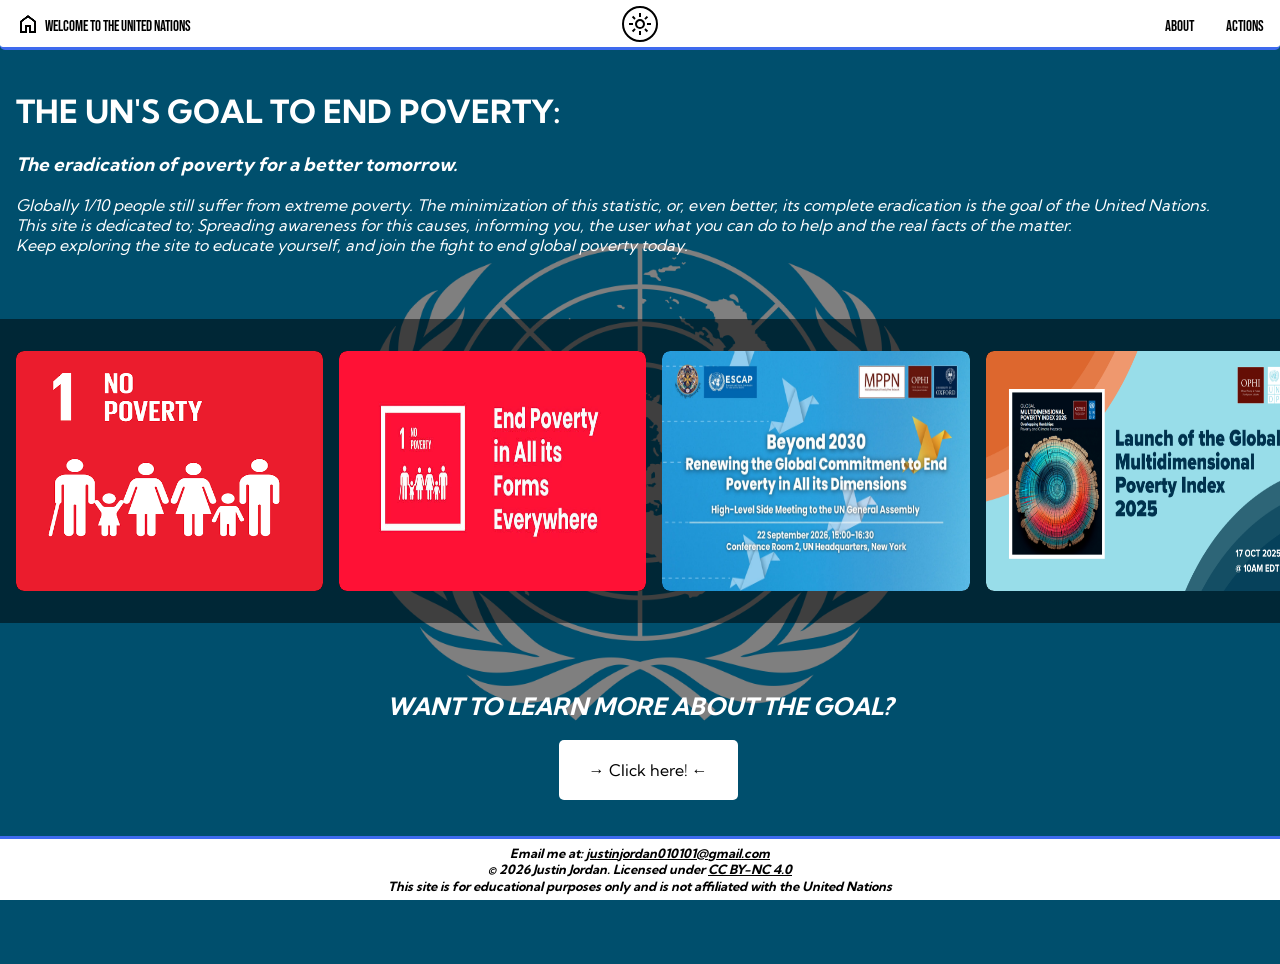
<file: Index.html>
<!doctype html>
<html lang="en">
<head>
  <title>UNDP Index</title>
  <meta charset="UTF-8">
  <meta name="viewport" content="width=device-width, initial-scale=1.0">
  <link rel="preconnect" href="https://fonts.googleapis.com">
  <link rel="preconnect" href="https://fonts.gstatic.com" crossorigin>
  <link href="https://fonts.googleapis.com/css2?family=Kumbh+Sans:wght,YOPQ@100..900,300&display=swap" rel="stylesheet">
  <link href="https://fonts.googleapis.com/css2?family=Bebas+Neue&display=swap" rel="stylesheet">
  <link rel="Stylesheet" href="Styles.css">
  <link rel="icon" type="image/svg+xml" href="images/un-icon.png">
</head>
<body>

<div class="bebas-neue-regular">

    <header class="topnav">
    <a href="Index.html" class="home-link">
      <img class="home-icon home-icon-light" src="images/home.png" alt="Welcome to the United Nations">
      <img class="home-icon home-icon-dark" src="images/lighthome.png" alt="" aria-hidden="true">
      <span class="label">Welcome to the United Nations</span>
    </a>

      <button id="theme-toggle" class="theme-toggle" aria-label="Toggle dark mode"></button>

      <div class="other-links">
        <a href="About.html">About</a>
        <a href="Actions.html">Actions</a>
      </div>
    </header>
  </div>

<main>
<div class="main-content">
  <div class="home-info">
    <h1>THE UN'S GOAL TO END POVERTY:</h1>
    <h3>The eradication of poverty for a better tomorrow.</h3>
    <p>Globally 1/10 people still suffer from extreme poverty. The minimization of this statistic, or, even better, its complete eradication is the goal of the United Nations. <br> This site is dedicated to; Spreading awareness for this causes, informing you, the user what you can do to help and the real facts of the matter. <br> Keep exploring the site to educate yourself, and join the fight to end global poverty today.</p>
  </div>

  <div class="carousel">
    <div class="card"><a href="https://sdgs.un.org/goals/goal1"><img src="images/Card1.png" alt="Card 1"></a></div>
    <div class="card"><a href="https://sdgs.un.org/goals/goal1"><img src="images/Card2.png" alt="Card 2"></a></div>
    <div class="card"><a href="https://sdgs.un.org/goals/goal1"><img src="images/Card3.png" alt="Card 3"></a></div>
    <div class="card"><a href="https://sdgs.un.org/goals/goal1"><img src="images/Card4.png" alt="Card 4"></a></div>
    <div class="card"><a href="https://sdgs.un.org/goals/goal1"><img src="images/Card5.png" alt="Card 5"></a></div>
    <div class="card"><a href="https://sdgs.un.org/goals/goal1"><img src="images/Card6.png" alt="Card 6"></a></div>
</div>

<div class="user-question">
  <h2>WANT TO LEARN MORE ABOUT THE GOAL?</h2>
</div>

<a href="About.html" class="read-more">→ Click here! ←</a>

  <footer>
    <h3>Email me at: <a href="mailto:justinjordan010101@gmail.com">justinjordan010101@gmail.com</a></h3>
    <h3>© 2026 Justin Jordan. Licensed under <a href="https://creativecommons.org/licenses/by-nc/4.0/deed.en">CC BY-NC 4.0</a></h3>
    <h3>This site is for educational purposes only and is not affiliated with the United Nations</h3>
  </footer>
</div>
</main>
  <script src="theme.js"></script>
</body>
</html>
</file>
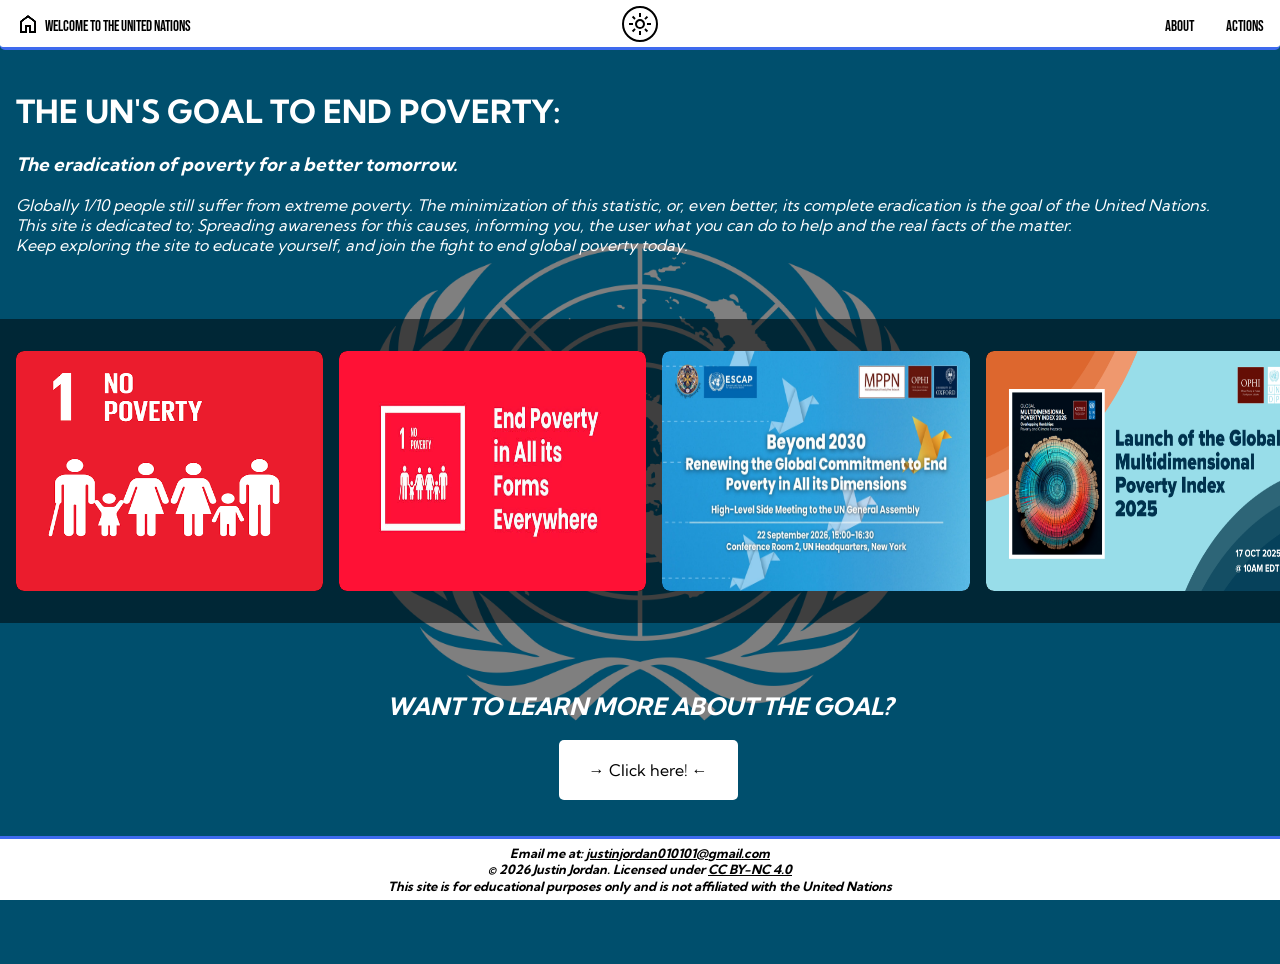
<file: index.html>
<!doctype html>
<html lang="en">
<head>
  <title>UNDP Index</title>
  <meta charset="UTF-8">
  <meta name="viewport" content="width=device-width, initial-scale=1.0">
  <link rel="preconnect" href="https://fonts.googleapis.com">
  <link rel="preconnect" href="https://fonts.gstatic.com" crossorigin>
  <link href="https://fonts.googleapis.com/css2?family=Kumbh+Sans:wght,YOPQ@100..900,300&display=swap" rel="stylesheet">
  <link href="https://fonts.googleapis.com/css2?family=Bebas+Neue&display=swap" rel="stylesheet">
  <link rel="Stylesheet" href="Styles.css">
  <link rel="icon" type="image/svg+xml" href="images/un-icon.png">
</head>
<body>

<div class="bebas-neue-regular">

    <header class="topnav">
    <a href="index.html" class="home-link">
      <img class="home-icon home-icon-light" src="images/home.png" alt="Welcome to the United Nations">
      <img class="home-icon home-icon-dark" src="images/lighthome.png" alt="" aria-hidden="true">
      <span class="label">Welcome to the United Nations</span>
    </a>

      <button id="theme-toggle" class="theme-toggle" aria-label="Toggle dark mode"></button>

      <div class="other-links">
        <a href="About.html">About</a>
        <a href="Actions.html">Actions</a>
      </div>
    </header>
  </div>

<main>
<div class="main-content">
  <div class="home-info">
    <h1>THE UN'S GOAL TO END POVERTY:</h1>
    <h3>The eradication of poverty for a better tomorrow.</h3>
    <p>Globally 1/10 people still suffer from extreme poverty. The minimization of this statistic, or, even better, its complete eradication is the goal of the United Nations. <br> This site is dedicated to; Spreading awareness for this causes, informing you, the user what you can do to help and the real facts of the matter. <br> Keep exploring the site to educate yourself, and join the fight to end global poverty today.</p>
  </div>

  <div class="carousel">
    <div class="card"><a href="https://sdgs.un.org/goals/goal1"><img src="images/Card1.png" alt="Card 1"></a></div>
    <div class="card"><a href="https://sdgs.un.org/goals/goal1"><img src="images/Card2.png" alt="Card 2"></a></div>
    <div class="card"><a href="https://sdgs.un.org/goals/goal1"><img src="images/Card3.png" alt="Card 3"></a></div>
    <div class="card"><a href="https://sdgs.un.org/goals/goal1"><img src="images/Card4.png" alt="Card 4"></a></div>
    <div class="card"><a href="https://sdgs.un.org/goals/goal1"><img src="images/Card5.png" alt="Card 5"></a></div>
    <div class="card"><a href="https://sdgs.un.org/goals/goal1"><img src="images/Card6.png" alt="Card 6"></a></div>
</div>

<div class="user-question">
  <h2>WANT TO LEARN MORE ABOUT THE GOAL?</h2>
</div>

<a href="About.html" class="read-more">→ Click here! ←</a>

  <footer>
    <h3>Email me at: <a href="mailto:justinjordan010101@gmail.com">justinjordan010101@gmail.com</a></h3>
    <h3>© 2026 Justin Jordan. Licensed under <a href="https://creativecommons.org/licenses/by-nc/4.0/deed.en">CC BY-NC 4.0</a></h3>
    <h3>This site is for educational purposes only and is not affiliated with the United Nations</h3>
  </footer>
</div>
</main>
  <script src="theme.js"></script>
</body>
</html>
</file>
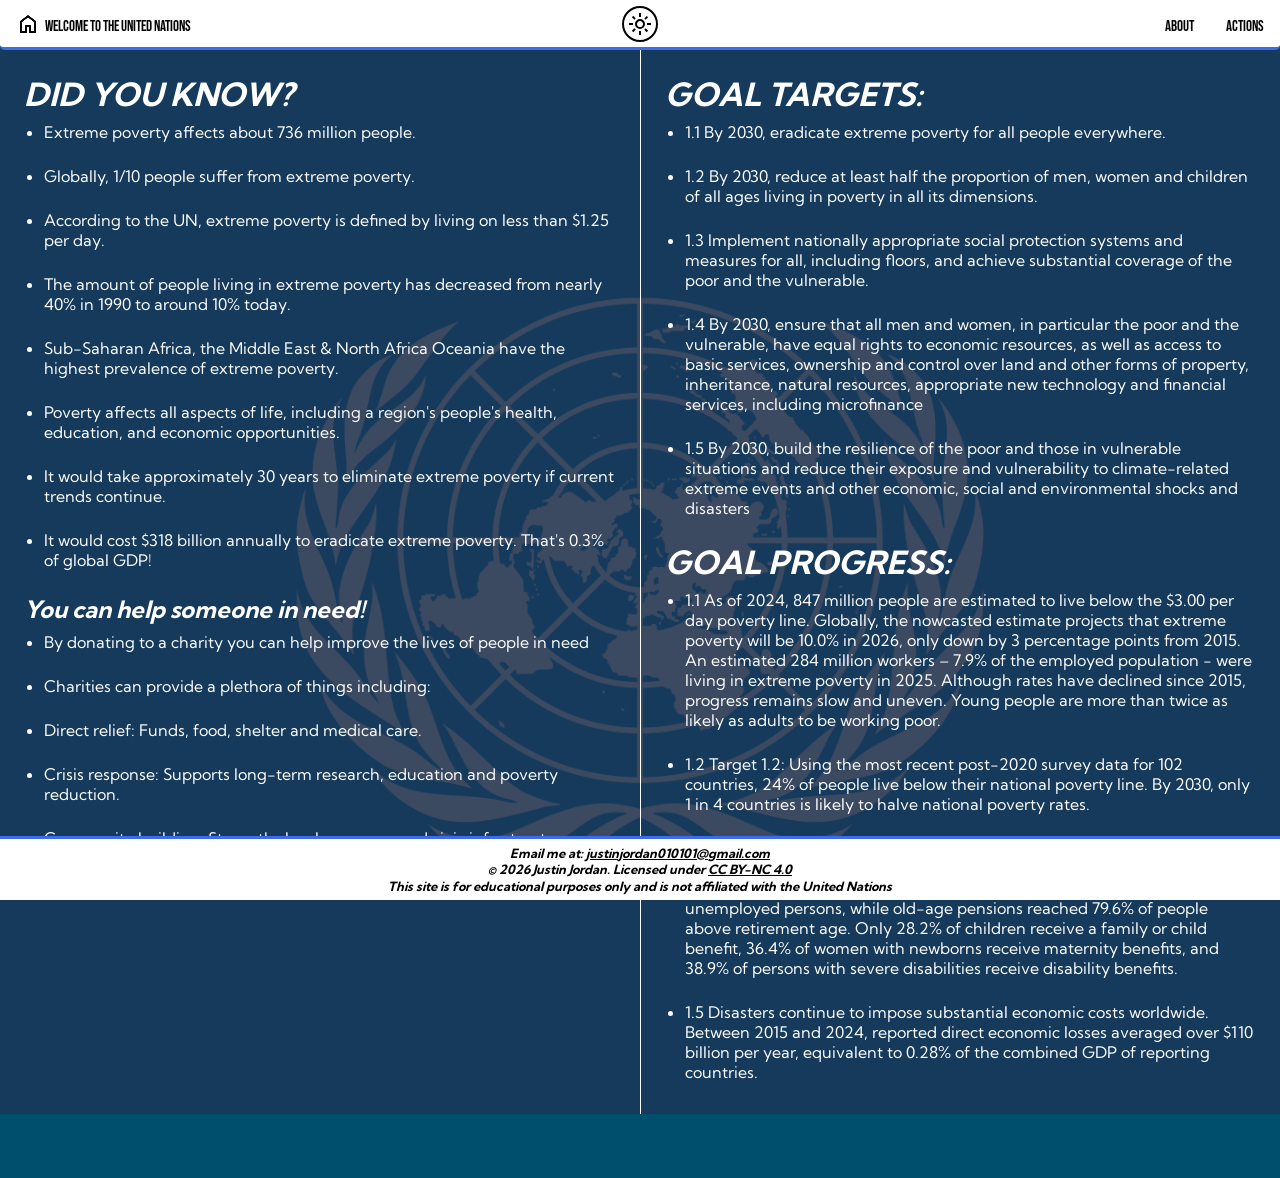
<file: About.html>
<!doctype html>
<html lang="en">
<head>
  <title>UNDP About</title>
  <meta charset="UTF-8">
  <meta name="viewport" content="width=device-width, initial-scale=1.0">
  <link rel="preconnect" href="https://fonts.googleapis.com">
  <link rel="preconnect" href="https://fonts.gstatic.com" crossorigin>
  <link href="https://fonts.googleapis.com/css2?family=Kumbh+Sans:wght,YOPQ@100..900,300&display=swap" rel="stylesheet">
  <link href="https://fonts.googleapis.com/css2?family=Bebas+Neue&display=swap" rel="stylesheet">
  <link rel="Stylesheet" href="Styles.css">
  <link rel="icon" type="image/svg+xml" href="images/un-icon.png">
</head>
<body>

<div class="bebas-neue-regular">

    <header class="topnav">
    <a href="index.html" class="home-link">
      <img class="home-icon home-icon-light" src="images/home.png" alt="Welcome to the United Nations">
      <img class="home-icon home-icon-dark" src="images/lighthome.png" alt="" aria-hidden="true">
      <span class="label">Welcome to the United Nations</span>
    </a>

      <button id="theme-toggle" class="theme-toggle" aria-label="Toggle dark mode"></button>

      <div class="other-links">
        <a href="About.html">About</a>
        <a href="Actions.html">Actions</a>
      </div>
    </header>
  </div>

<div class="split-content">

  <div class="content1">
    <h1>DID YOU KNOW?</h1>
    <ul>
      <li>Extreme poverty affects about 736 million people.</li>
      <li>Globally, 1/10 people suffer from extreme poverty.</li>
      <li>According to the UN, extreme poverty is defined by living on less than $1.25 per day.</li>
      <li>The amount of people living in extreme poverty has decreased from nearly 40% in 1990 to around 10% today.</li>
      <li>Sub-Saharan Africa, the Middle East & North Africa Oceania have the highest prevalence of extreme poverty.</li>
      <li>Poverty affects all aspects of life, including a region's people's health, education, and economic opportunities.</li>
      <li>It would take approximately 30 years to eliminate extreme poverty if current trends continue.</li>
      <li>It would cost $318 billion annually to eradicate extreme poverty. That's 0.3% of global GDP!</li>
    </ul>
    <h2>You can help someone in need!</h2>
    <ul>
      <li>By donating to a charity you can help improve the lives of people in need</li>
      <li>Charities can provide a plethora of things including:</li>
      <li>Direct relief: Funds, food, shelter and medical care.</li>
      <li>Crisis response: Supports long-term research, education and poverty reduction.</li>
      <li>Community building: Strengths local programs and civic infrastructure.</li>
      <li><a href="Actions.html">Click here to learn how you can help!</a></li>
    </ul>
  </div>

  <div class="content2">
    <h1>GOAL TARGETS:</h1>
    <ul>
      <li>1.1 By 2030, eradicate extreme poverty for all people everywhere.</li>
      <li>1.2 By 2030, reduce at least half the proportion of men, women and children of all ages living in poverty in all its dimensions.</li>
      <li>1.3 Implement nationally appropriate social protection systems and measures for all, including floors, and achieve substantial coverage of the poor and the vulnerable.</li>
      <li>1.4 By 2030, ensure that all men and women, in particular the poor and the vulnerable, have equal rights to economic resources, as well as access to basic services, ownership and control over land and other forms of property, inheritance, natural resources, appropriate new technology and financial services, including microfinance</li>
      <li>1.5 By 2030, build the resilience of the poor and those in vulnerable situations and reduce their exposure and vulnerability to climate-related extreme events and other economic, social and environmental shocks and disasters</li>
    </ul>
    <h1>GOAL PROGRESS:</h1>
    <ul>
      <li>1.1 As of 2024, 847 million people are estimated to live below the $3.00 per day poverty line. Globally, the nowcasted estimate projects that extreme poverty will be 10.0% in 2026, only down by 3 percentage points from 2015. An estimated 284 million workers – 7.9% of the employed population - were living in extreme poverty in 2025. Although rates have declined since 2015, progress remains slow and uneven. Young people are more than twice as likely as adults to be working poor.</li>
      <li>1.2 Target 1.2: Using the most recent post-2020 survey data for 102 countries, 24% of people live below their national poverty line. By 2030, only 1 in 4 countries is likely to halve national poverty rates.</li>
      <li>1.3  In 2023, 52.4% of the global population was covered by at least one social protection benefit, up from 42.8% in 2015. Coverage varies widely by function, with unemployment protection remaining limited at 16.7% of unemployed persons, while old-age pensions reached 79.6% of people above retirement age. Only 28.2% of children receive a family or child benefit, 36.4% of women with newborns receive maternity benefits, and 38.9% of persons with severe disabilities receive disability benefits.</li>
      <li>1.5 Disasters continue to impose substantial economic costs worldwide. Between 2015 and 2024, reported direct economic losses averaged over $110 billion per year, equivalent to 0.28% of the combined GDP of reporting countries.</li>
    </ul>
  </div>
</div>

  <footer>
    <h3>Email me at: <a href="mailto:justinjordan010101@gmail.com">justinjordan010101@gmail.com</a></h3>
    <h3>© 2026 Justin Jordan. Licensed under <a href="https://creativecommons.org/licenses/by-nc/4.0/deed.en">CC BY-NC 4.0</a></h3>
    <h3>This site is for educational purposes only and is not affiliated with the United Nations</h3>
  </footer>
</div>

  <script src="theme.js"></script>
</body>
</html>
</file>
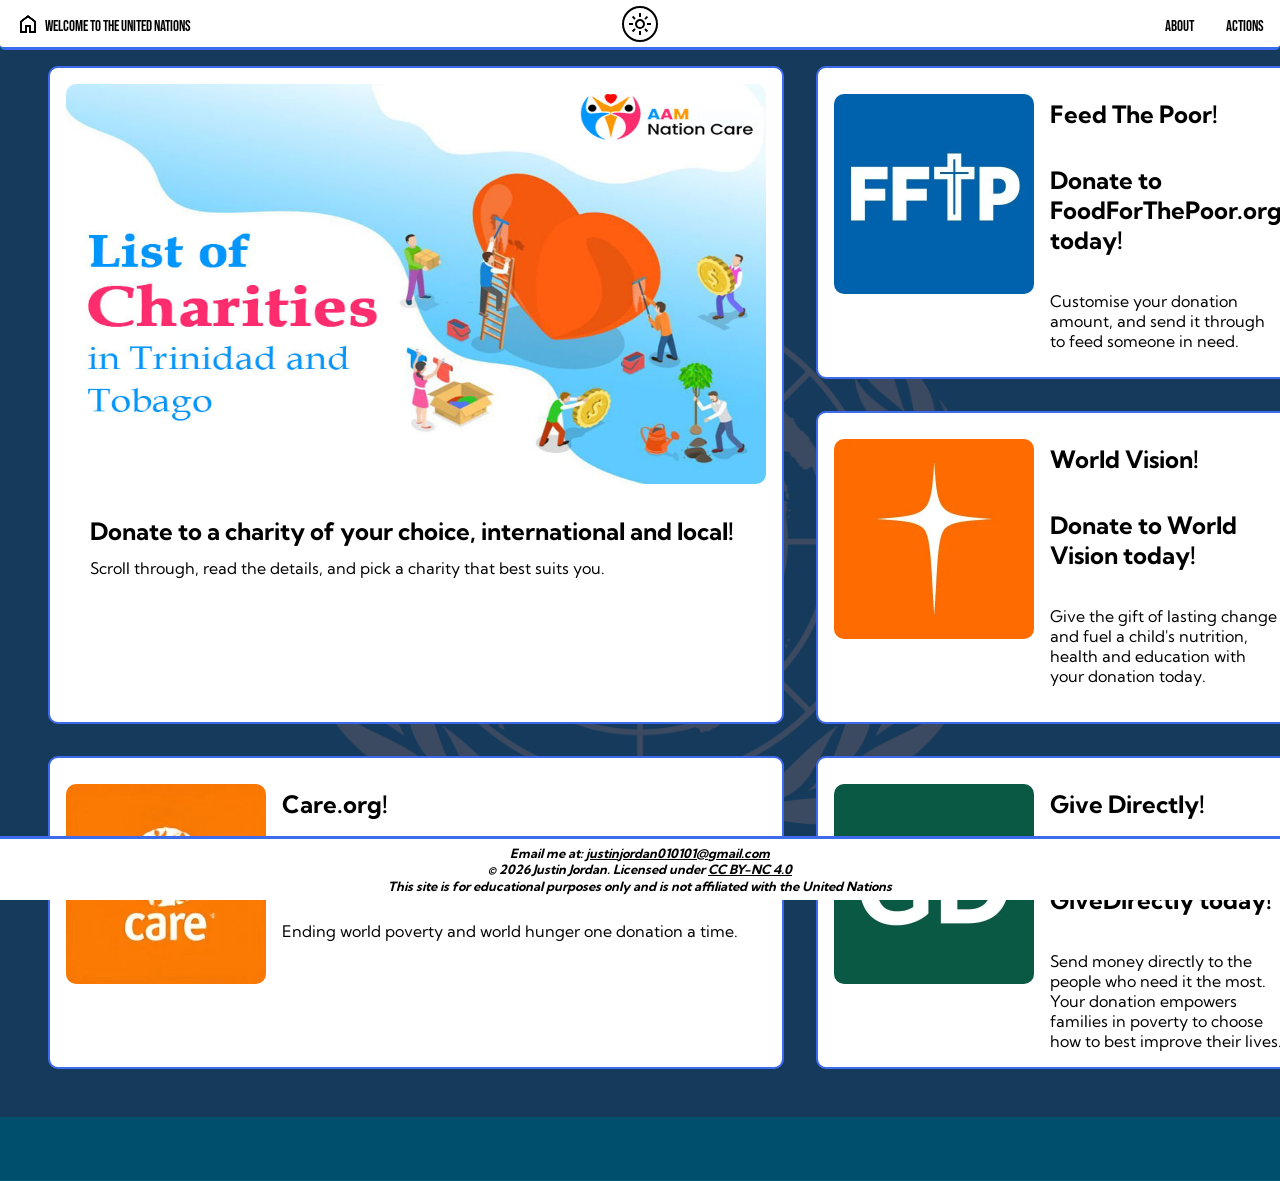
<file: Actions.html>
<!doctype html>
<html lang="en">
<head>
  <title>UNDP Actions</title>
  <meta charset="UTF-8">
  <meta name="viewport" content="width=device-width, initial-scale=1.0">
  <link rel="preconnect" href="https://fonts.googleapis.com">
  <link rel="preconnect" href="https://fonts.gstatic.com" crossorigin>
  <link href="https://fonts.googleapis.com/css2?family=Kumbh+Sans:wght,YOPQ@100..900,300&display=swap" rel="stylesheet">
  <link href="https://fonts.googleapis.com/css2?family=Bebas+Neue&display=swap" rel="stylesheet">
  <link rel="Stylesheet" href="Styles.css">
  <link rel="icon" type="image/svg+xml" href="images/un-icon.png">
</head>
<body>

<div class="bebas-neue-regular">

    <header class="topnav">
    <a href="index.html" class="home-link">
      <img class="home-icon home-icon-light" src="images/home.png" alt="Welcome to the United Nations">
      <img class="home-icon home-icon-dark" src="images/lighthome.png" alt="" aria-hidden="true">
      <span class="label">Welcome to the United Nations</span>
    </a>

      <button id="theme-toggle" class="theme-toggle" aria-label="Toggle dark mode"></button>

      <div class="other-links">
        <a href="About.html">About</a>
        <a href="Actions.html">Actions</a>
      </div>
    </header>
  </div>

  <div class="content1">
    <div class="hcard-container">

      <a href="https://aamnationcare.org/list-of-charities-in-trinidad-and-tobago/" class="help-cards">
        <img src="images/CharList.jpg" alt="aamnationcare.org">
        <h1>Donate to a charity of your choice, international and local!</h1>
        <p>Scroll through, read the details, and pick a charity that best suits you.</p>
      </a>

      <a href="https://foodforthepoor.org/help-now/" class="help-card-rectangle">
        <img src="images/FoodForThePoor.webp" alt="foodforthepoor.org">
        <div class="card-text">
        <h1>Feed The Poor!</h1>
        <h2>Donate to FoodForThePoor.org today!</h2>
        <p>Customise your donation amount, and send it through to feed someone in need.</p>
        </div>
      </a>

      <a href="https://www.worldvision.org/donate" class="help-card-rectangle">
        <img src="images/WorldVision.webp" alt="worldvision.org">
        <div class="card-text">
        <h1>World Vision!</h1>
        <h2>Donate to World Vision today!</h2>
        <p>Give the gift of lasting change and fuel a child's nutrition, health and education with your donation today.</p>
        </div>
      </a>

      <a href="https://www.care.org/" class="help-card-rectangle">
        <img src="images/CareOrg.webp" alt="care.org">
        <div class="card-text">
        <h1>Care.org!</h1>
        <h2>Donate to Care.org today!</h2>
        <p>Ending world poverty and world hunger one donation a time.</p>
        </div>
      </a>
      <a href="https://www.givedirectly.org/" class="help-card-rectangle">
        <img src="images/GiveDirectly.webp" alt="givedirectly.org">
        <div class="card-text">
        <h1>Give Directly!</h1>
        <h2>Donate to GiveDirectly today!</h2>
        <p>Send money directly to the people who need it the most. Your donation empowers families in poverty to choose how to best improve their lives.</p>
        </div>
      </a>
    </div>
  </div>

  <footer>
    <h3>Email me at: <a href="mailto:justinjordan010101@gmail.com">justinjordan010101@gmail.com</a></h3>
    <h3>© 2026 Justin Jordan. Licensed under <a href="https://creativecommons.org/licenses/by-nc/4.0/deed.en">CC BY-NC 4.0</a></h3>
    <h3>This site is for educational purposes only and is not affiliated with the United Nations</h3>
  </footer>
</div>

  <script src="theme.js"></script>
</body>
</html>
</file>
<file: Styles.css>
body {
    display:flex; /*Flex display formatting*/
    justify-content: flex-start;
    flex-direction: column;
    background-image: linear-gradient(rgb(0, 0, 0, 0.5), rgb(0, 0, 0, 0.5)), url("images/background.webp"); /*Dimmed background image*/
    background-position: center;
    background-repeat: no-repeat;
    background-size: cover;
    min-height: 100vh;
    padding-bottom:4rem;
    margin: 0;
}


.bebas-neue-regular { /*I genuinely dont understand why i put this here I could've just did font-family: for all my other divs */
  font-family: "Bebas Neue", sans-serif;
  font-weight: 400;
  font-style: normal;
}

.topnav { /*Navigation bar*/
    position: relative;
    display:flex;
    border-bottom-left-radius: 5px; border-bottom-right-radius:5px;
    overflow: hidden;
    justify-content: space-between;
    height: 50px;
    box-sizing: border-box;
}

.topnav a {
    color: white;
    padding: 14px 16px;
    text-decoration: none;
    font-size: 15px;
}

.topnav a:hover {
    color: rgb(62, 106, 238);
}

.home-link { /* Home button on the left everything else on the right (maybe dark mode in the middle) */
    display: flex;
    align-items: center;
    text-decoration: none;
    color: black;
}

.home-link .label {
    display: flex;
    margin-left: 5px;
    margin-top: 5px;
    font-size: 15px;
    white-space: nowrap;
}

.other-links {
    margin-top: 5px;
    display: flex;
    align-items: center;
}

.carousel { /* Carousel of images, thank you CODING2GO */
    background-color: rgb(0, 0, 0, 0.5);
    background-size: cover;
    box-sizing: border-box;
    padding: 2em 2em;
    width: 100%;
    overflow-x: auto;
    margin: 3em auto;
    display: flex;
    gap: 1em;
    scroll-behavior: smooth;
    anchor-name: --carousel;
    scroll-snap-type: x mandatory;
    scroll-padding-inline: 1rem;
}

.carousel::-webkit-scrollbar { /* Buttons literally only work on chrome and firefox oh my god bro */
    display: none;
}

.carousel::scroll-button(right), .carousel::scroll-button(left) {
    cursor: pointer;
    padding-bottom: .1em;
    content: '→';
    border: none;
    background-color: rgb(62, 106, 238);
    color: white;
    height: 60px;
    width: 60px;
    border-radius: 50%;
    position: fixed;
    position-anchor: --carousel;
    position-area: right;
    translate: 25%;
}

.carousel::scroll-button(right):disabled, .carousel::scroll-button(left):disabled {
    opacity: 0.5;
    cursor: auto;
}

.carousel::scroll-button(left) {
    content: '←';
    position-area: left;
    translate: -25%;
}

.card { /* Carousel image cards */
    scroll-snap-align: start;
    flex: 0 0 clamp(13em, 24vw, 22em);
    width: 20em;
    height: 15em;
    box-sizing: border-box;
    overflow: hidden;
    background-color: black;
    border-radius: 0.5em;
    text-align: center;
    color: white;
    align-content: center;
    img {
        width: 100%;
        height: 100%;
        object-fit: fill;
        border-radius: 0.5em;
    }
}

.main-content { /* Formatting for my home page content */
    font-family: "Kumbh Sans", sans-serif; /*See now I really don't know why i made that div earlier */
    font-optical-sizing: auto;
    font-style: normal;
    display: flex;
    flex-direction: column;
    justify-content:flex-start;
}

.home-info { /*Even more formatting specifically for the home page */
    font-style: inherit;
    margin-top: 20px;
    h3 {
        font-style: italic;
    }
    p {
        margin-top: 10px;
        font-style: italic;
    }
    margin-left: 1rem;
    overflow: auto;
    color: white;
}

.user-question { /* Formatting for my button to go to the information page */
    font-style: italic;
    color: white;
    display: flex;
    flex-direction: column;
    align-self: center;
}

.read-more { /* Button itself here */
    display: inline-flex;
    align-self: center;
    margin: 0 0 0rem 1rem;
    padding: 20px 30px;
    font-family: inherit;
    font-size: 1rem;
    background-color: white;
    color: black;
    text-decoration: none;
    border-radius: 5px;
    transition: background-color 0.3s ease, color 0.3s ease;
}

.read-more:hover {
    background-color: rgb(33, 64, 236);
    color: white;
}


footer{ /*Footer, nothing more to say here.*/
    font-family: "Kumbh Sans", sans-serif;
    font-optical-sizing: auto;
    font-style: normal;
    position: fixed;
    bottom: 0;
    left: 0;
    width: 100vw;
    max-width: 100%;
    height: 4rem;
    min-height: 4rem;
    display: flex;
    flex-direction: column;
    box-sizing: border-box;
    justify-content: center;
    h3 {
        margin: 0;
        text-align: center;
        font-style: italic;
        font-size: clamp(0.55rem, 1.8vw, 0.8rem);
        line-height: 1.3;
    }
}

:root { /* The :root function targets the HIGHEST paretnt element inside of the html code*/
    --text-color: black;
    --button-bg: white;
    --button-text: black;
}


[data-theme="dark"] { /* Dark mode themeing, there's probably a way to make this less lines of code.. */

    .home-icon-light {
        display: none;
    }
    footer {
        background-color: rgb(26, 37, 55);
        color: white;
        border-top: 3px solid white;
    }
    .theme-toggle {
        background-color: rgb(26, 37, 55);
        border: 2px solid white;
        color:white;
    }
    footer a {
        color: white;
    }

    footer a:hover {
        color: rgb(62, 106, 238);
    }
    .topnav {
        background-color: rgb(26, 37, 55);
        color: white;
        border-bottom: 3px solid white;
    }
    .topnav a {
        color: white;
    }
    .topnav a:hover {
        color: rgb(62, 106, 238);
    }
    .help-card-rectangle, .help-cards {
        background-color: rgb(26, 37, 55);
        border: 2px solid white;
        color: white;
    }
}

[data-theme="light"] { /* Light mode themeing, remember this for future sites */
    
    .home-icon-dark {
        display: none;
    }
    .theme-toggle {
        background-color: white;
        border: 2px solid black;
        color: black;
    }
    footer {
        background-color: white;
        color: black;
        border-top: 3px solid rgb(62, 106, 238);
    }
    footer a {
        color: black;
    }
    footer a:hover {
        color: rgb(62, 106, 238);
    }
    .topnav {
        background-color: white;
        color: black;
        border-bottom: 3px solid rgb(62, 106, 238);
    }
    .topnav a {
        color: black;
    }
    .topnav a:hover {
        color: rgb(62, 106, 238);
    }
    .help-card-rectangle, .help-cards {
        background-color: white;
        border: 2px solid rgb(62, 106, 238);
        color: black;
    }
}

.theme-toggle { /* Theme toggle button, I'm too lazy to make it actually responsive with the rest of the page lmao */
    position: absolute;
    left: 50%;
    top: 50%;
    transform: translate(-50%, -50%);
    width: 36px;
    height: 36px;
    padding: 0;
    border-radius: 50%;
    display: flex;
    align-items: center;
    justify-content: center;
    font-size: 1rem;
    line-height: 1;
    cursor: pointer;
    transition: border-color 0.3s ease, transform 0.2s ease;
}

.theme-toggle:hover {
    transform: translate(-50%, -50%) scale(1.1);
}

@media(max-width: 768px) {
    .split-content {
        flex-direction: column;
    }
    .content1,
    .content2 {
        width: 100%;
        min-height: auto;
    }
    .content2 {
        border-left: none;
        border-top: 1px solid white;
    }
}

.split-content { /*Content splitting for every single other page */
    display: flex;
    flex-direction: row;
    flex: 1;
    min-height: 0;     
    width: 100%;      
        h1, h2 {
        font-style: italic;
        margin: 0.5rem 0;
    }
    ul {
        display: flex;
        flex-direction: column;
        list-style-type: disc;
        padding: 0 0 0 1.25rem;
        margin: 0 0 1rem;
        gap: 1.5em;  
    }
}

.content1, /* Formatting ofr the different split ocontents */
.content2 {
    flex: 1 1 0;
    min-width: 0;
    min-height: 0;
    box-sizing: border-box;
    display: flex;
    flex-direction: column;
    align-items: flex-start;
    font-family: "Kumbh Sans", sans-serif; 
    padding: 1rem 1.5rem;
    color: white;
    overflow-y: auto;
}
.content1 a {
    margin-top: -1rem;
    color: white;
    text-decoration: none;
}

.content1 a:hover {
    color: rgb(62, 106, 238);
}

.content2 a {
    margin-top: -1rem;
    color: white;
    text-decoration: none;
}

.content2 a:hover {
    color: rgb(62, 106, 238);
}

.content1 {
    background-color: rgba(30, 51, 85, 0.7);
}

.content2 {
    background-color: rgba(30, 51, 85, 0.7);
    border-left: 1px solid white;
}

.content1:has(> .hcard-container) { /* If content 1 contains the .hcard-container div, then stretch the grid to fill the entire page (Remember this.) */
    flex: 1;
    align-items: stretch;
    padding: 2rem 3rem;
}

.hcard-container { /* Container for cards that link to places where you can donate to people in need */
    display: grid;
    grid-template-columns: repeat(2, 1fr);
    grid-template-rows: repeat(3, minmax(80px, 1fr));
    gap: 2rem;
    margin: 0 auto;
    width: 100%;
    flex: 1;
    a {
        color: black;
    }
}

.help-cards, /* Thus, the name "help-cards */
.help-card-rectangle {
    border-radius: 10px;
    cursor: pointer;
    display: flex;
    flex-direction: row;
    justify-content: flex-start;
    box-sizing: border-box;
    margin: 0;
    gap: 1rem;
    width: 100%;
    height: 100%;
    transition: 400ms;
    position: relative;
    padding: 1rem;
}

.help-card-rectangle {
    justify-content: flex-start;
    img {
        height: 200px;
        width: 200px;
        border-radius: 10px;
        margin-top: 10px;
    }
}

.help-card-rectangle .card-text {
    display: flex;
    flex-direction: column;
    justify-content: flex-start;
    h1 {
        font-size: 1.5rem;
        margin-top: 15px;
    }
}

.help-cards { /*Grid formatting for cards */
    grid-row: span 2;
    flex-direction: column;
    img {
        align-self: center;
        height: 400px;
        width: 700px;
        border-radius: 10px;
    }
    h1{
        font-size: 1.5rem;
        margin-left: 24px;
    }
    h2 {
        font-size: 1.5rem;
        margin-top: -25px;
        margin-left: 24px;
    }
    p {
        margin-top: -20px;
        margin-left: 24px;
    }   
}

.hcard-container > :first-child {
    grid-column: 1;
    grid-row: 1 / span 2;
}

.hcard-container > :hover { /*Nice scaling effect for when I specifically hover over a card */
    transform: scale(1.1, 1.1);
    z-index: 2;
}

.hcard-container:has(> :hover) > :not(:hover) {  /*This SPECIFICALLY makes sure that ONLY when you hover over a card and not the empty space that the other cards scale down and blur */
    filter: blur(2px);
    transform: scale(0.9, 0.9);
}

@media (max-width: 768px) { /*Mobile viewporting for single column grid*/
    .hcard-container {
        grid-template-columns: 1fr;
    }
    .hcard-container > :first-child {
        grid-column: 1;
        grid-row: auto;
    }
    .help-cards {
        grid-row: span 2;
    }
} /*IM FINALLY FREEEEEEEEEEEEEEEEEEEEEEEEEEEEEEEEEEEEEEEE*/
</file>
